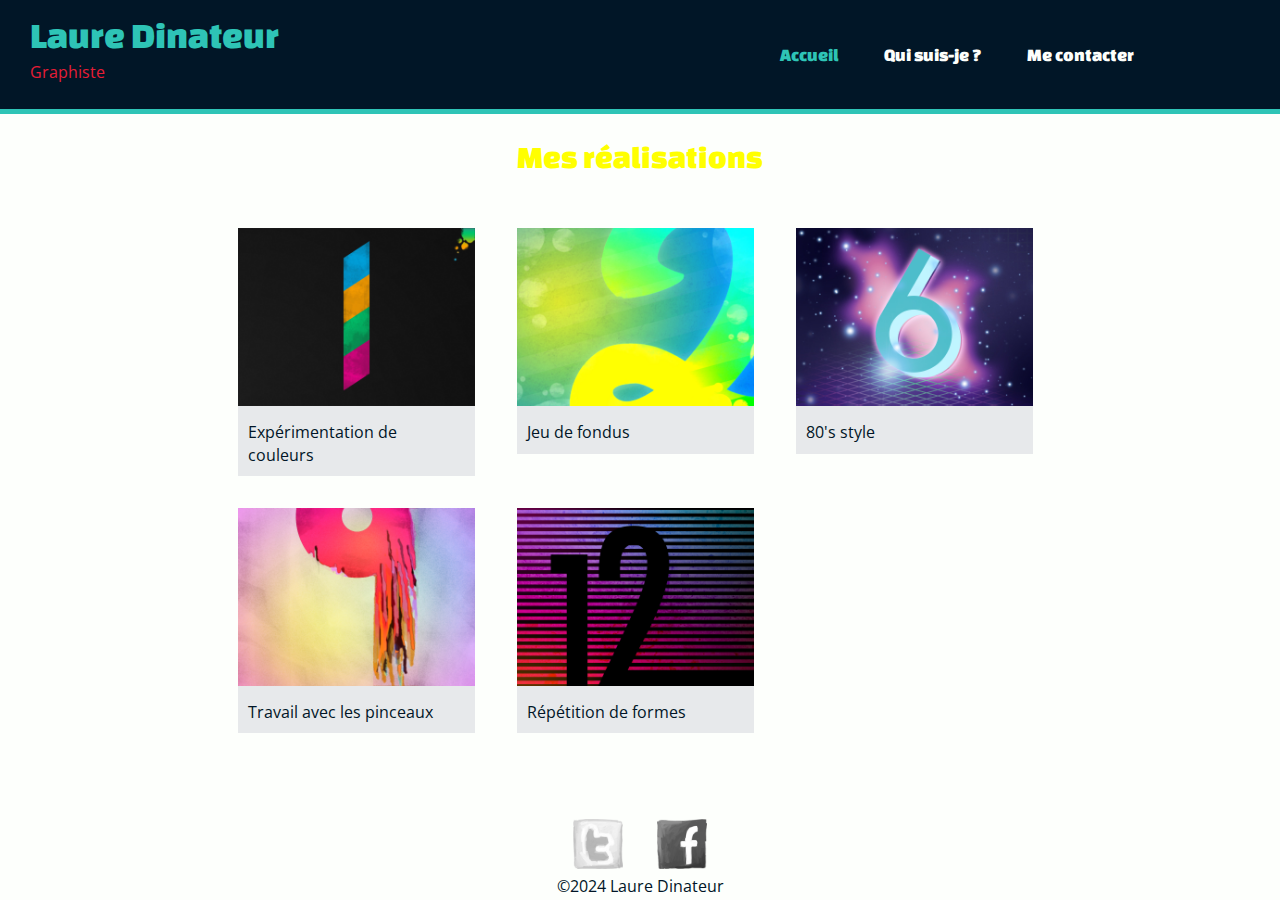
<file: index.html>
<!DOCTYPE html>
<html lang="fr">
<head>
    <!-- Encodage des caractères de la page -->
    <meta charset="utf-8">
    <!-- Ajuste la taille de la page aux différents appareils : pc, mobiles, tablettes -->
    <meta name="viewport" content="width=device-width, initial-scale=1, shrink-to-fit=no">
    <!-- Titre de la page. Visible dans l'onglet du navigateur -->
    <title>Laure Dinateur | Graphiste</title>
    <!-- Auteur -->
    <meta name="author" content="Steve Fallet">
    <!-- Icône de base du site : FAVICON -->
    <link rel="icon" type="image/x-icon" href="favicon.ico">
    <link rel="stylesheet" href="css/main.css">
</head>
<body class="page-accueil">
<header>
    <a href="index.html" class="logo">
        <div class="personne">Laure Dinateur</div>
        <div class="metier">Graphiste</div>
    </a>
    <nav class="menu">
        <ul>
            <li class="accueil"><a class="actif" href="index.html">Accueil</a></li>
            <li><a href="information.html">Qui suis-je ?</a></li>
            <li><a href="contact.html">Me contacter</a></li>
        </ul>
    </nav>
</header>
<main>
    <h1>Mes réalisations</h1>

    <ul class="liste-tableau">
        <li>
            <a href="img/numbers-01.jpg">
                <figure>
                    <img src="img/numbers-01.jpg" alt="Tableau le chiffre 1">
                    <figcaption>
                        Expérimentation de couleurs
                    </figcaption>
                </figure>
            </a>
        </li>
        <li>
            <a href="img/numbers-02.jpg">
                <figure>
                    <img src="img/numbers-02.jpg" alt="Tableau le chiffre 2">
                    <figcaption>
                        Jeu de fondus
                    </figcaption>
                </figure>
            </a>
        </li>
        <li>
            <a href="img/numbers-06.jpg">
                <figure>
                    <img src="img/numbers-06.jpg" alt="Tableau le chiffre 6">
                    <figcaption>
                        80's style
                    </figcaption>
                </figure>
            </a>
        </li>
        <li>
            <a href="img/numbers-09.jpg">
                <figure>
                    <img src="img/numbers-09.jpg" alt="Tableau le chiffre 9">
                    <figcaption>
                        Travail avec les pinceaux
                    </figcaption>
                </figure>
            </a>
        </li>
        <li>
            <a href="img/numbers-12.jpg">
                <figure>
                    <img src="img/numbers-12.jpg" alt="Tableau le chiffre 12">
                    <figcaption>
                        Répétition de formes
                    </figcaption>
                </figure>
            </a>
        </li>
    </ul>

</main>
<footer>
    <ul>
        <li>
            <a href="https://twitter.com/lauredi">
                <img src="img/twitter-draw.png" alt="Visiter mon Twitter">
            </a>
        </li>
        <li>
            <a href="https://www.facebook.com/laure.dinateur">
                <img src="img/facebook-draw.png" alt="Visiter mon Facebook">
            </a>
        </li>
    </ul>
    &copy;2024 Laure Dinateur
</footer>
</body>
</html>
</file>
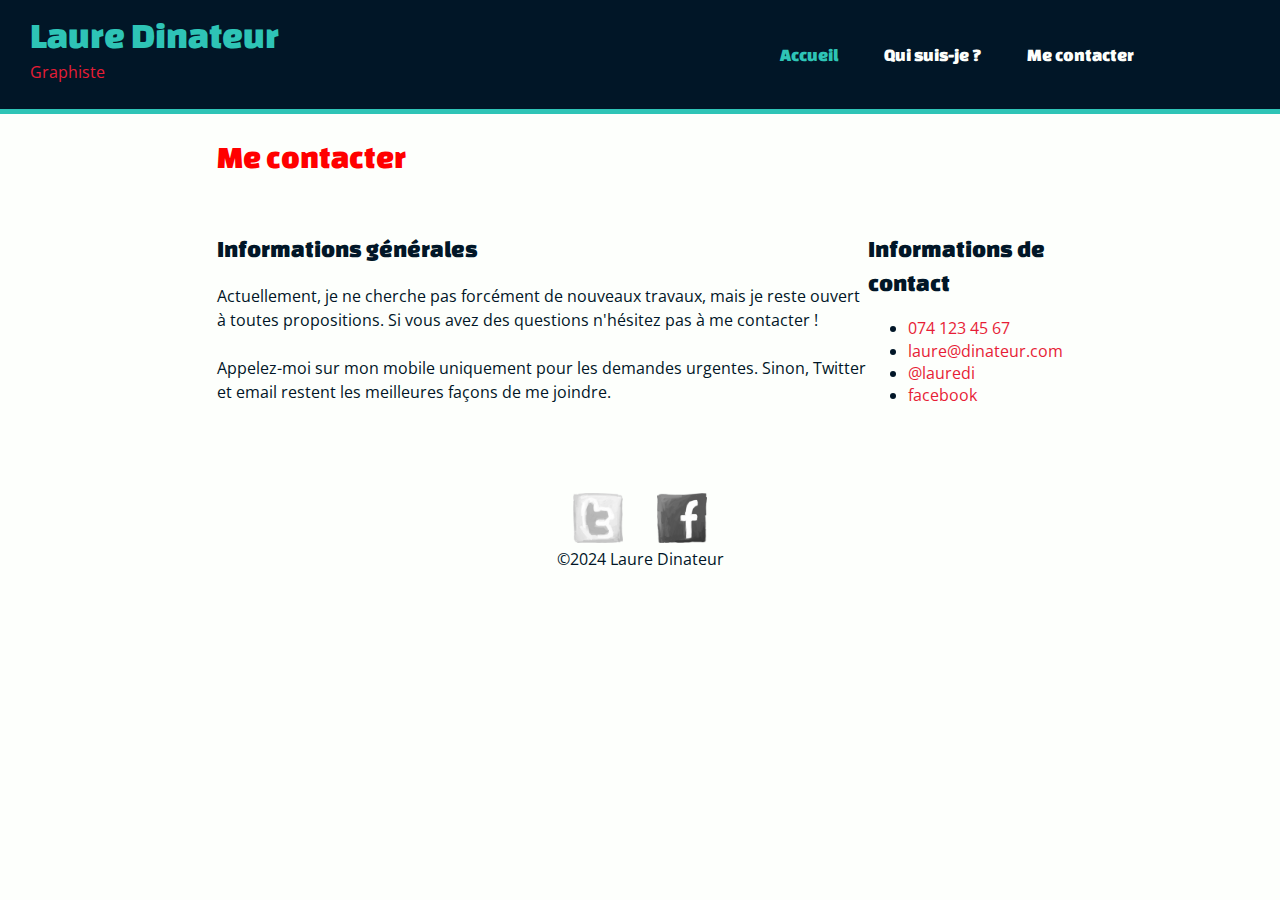
<file: contact.html>
<!DOCTYPE html>
<html lang="fr">
<head>
    <!-- Encodage des caractères de la page -->
    <meta charset="utf-8">
    <!-- Ajuste la taille de la page aux différents appareils : pc, mobiles, tablettes -->
    <meta name="viewport" content="width=device-width, initial-scale=1, shrink-to-fit=no">
    <!-- Titre de la page. Visible dans l'onglet du navigateur -->
    <title>me contacter | Laure dinateur | Graphiste</title>
    <!-- Auteur -->
    <meta name="author" content="Steve Fallet">
    <!-- Icône de base du site : FAVICON -->
    <link rel="icon" type="image/x-icon" href="favicon.ico">
    <link rel="stylesheet" href="css/main.css">
</head>

<body class="page-contact">

<header>
    <a href="index.html" class="logo">
        <div class="personne">Laure Dinateur</div>
        <div class="metier">Graphiste</div>
    </a>
    <nav class="menu">
        <ul>
            <li class="accueil"><a class="actif" href="index.html">Accueil</a></li>
            <li><a href="information.html">Qui suis-je ?</a></li>
            <li><a href="contact.html">Me contacter</a></li>
        </ul>
    </nav>
</header>



<main>

    <h1>Me contacter</h1>

    <div class="container">
        <section class="box-contact" class="box-contact-1">
            <h2 class="titre-contact" >Informations générales</h2>
            <p>
                Actuellement, je ne cherche pas forcément de nouveaux travaux, mais je reste ouvert à toutes
                propositions. Si vous avez des questions n'hésitez pas à me contacter !<br><br>

                Appelez-moi sur mon mobile uniquement pour les demandes urgentes. Sinon,
                Twitter et email restent les meilleures façons de me joindre.
            </p>
        </section>

        <section class="box-contact" class="box-contact-2">
            <h2 class="titre-contact" >Informations de contact</h2>
            <ul>
                <li class="puce-tel" ><a href="tel:+0041741234567">074 123 45 67</a></li>
                <li class="puce-mail" ><a href="mailto:laure@dinateur.com">laure@dinateur.com</a></li>
                <li class="puce-twitter" ><a href="https://twitter.com/lauredi">@lauredi</a></li>
                <li class="puce-facebook" ><a href="https://www.facebook.com/laure.dinateur">facebook</a></li>
            </ul>
        </section>
    </div>

</main>

    <footer>
        <ul>
            <li>
                <a href="https://twitter.com/lauredi">
                    <img src="img/twitter-draw.png" alt="Visiter mon Twitter">
                </a>
            </li>
            <li>
                <a href="https://www.facebook.com/laure.dinateur">
                    <img src="img/facebook-draw.png" alt="Visiter mon Facebook">
                </a>
            </li>
        </ul>
        &copy;2024 Laure Dinateur
    </footer>
</body>
</html>
</file>
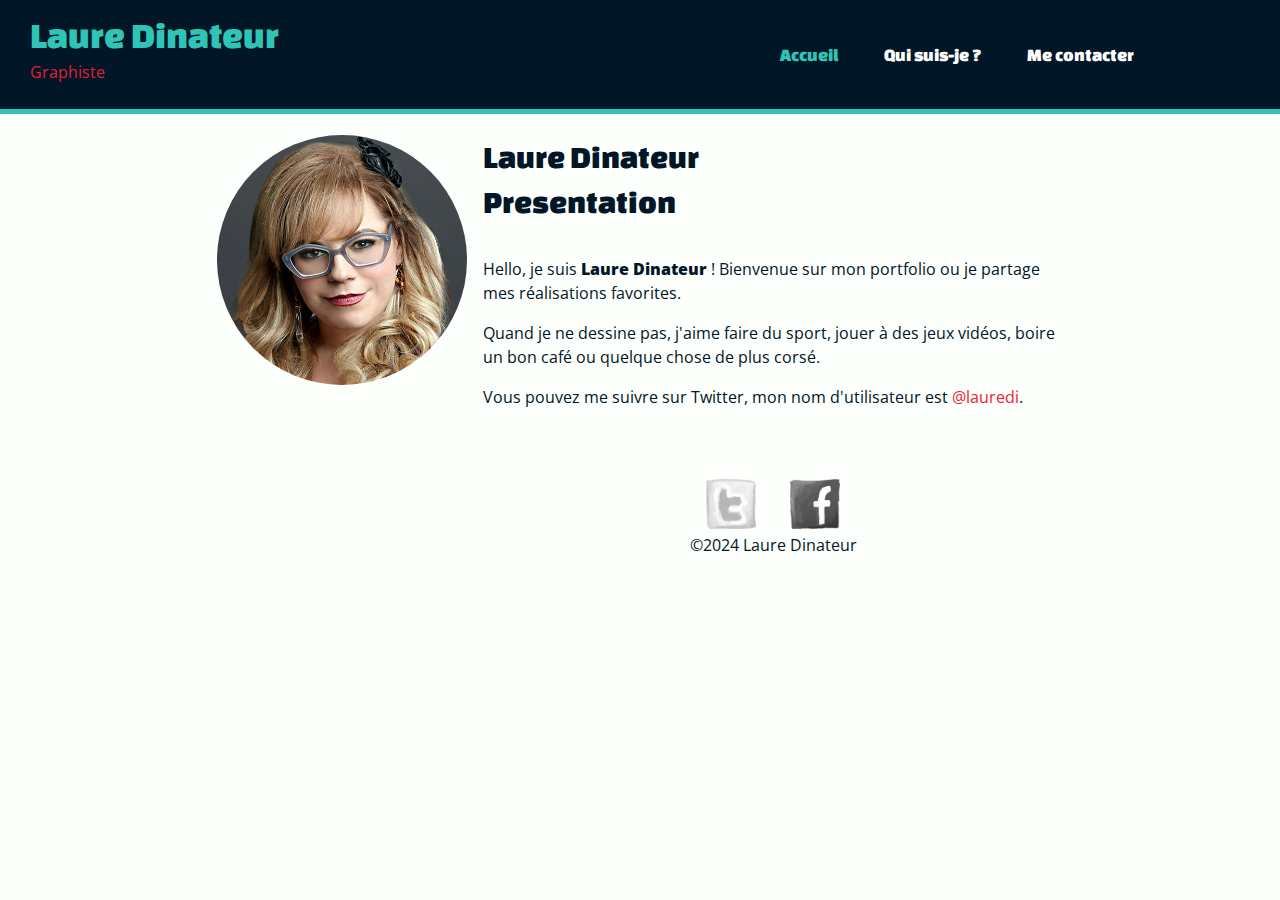
<file: information.html>
<!DOCTYPE html>
<html lang="fr">
<head>
    <!-- Encodage des caractères de la page -->
    <meta charset="utf-8">
    <!-- Ajuste la taille de la page aux différents appareils : pc, mobiles, tablettes -->
    <meta name="viewport" content="width=device-width, initial-scale=1, shrink-to-fit=no">
    <!-- Titre de la page. Visible dans l'onglet du navigateur -->
    <title>qui suis-je ? | Laure dinateur | Graphiste</title>
    <!-- Auteur -->
    <meta name="author" content="Steve Fallet">
    <!-- Icône de base du site : FAVICON -->
    <link rel="icon" type="image/x-icon" href="favicon.ico">
    <link rel="stylesheet" href="css/main.css">
</head>
<header>
    <a href="index.html" class="logo">
        <div class="personne">Laure Dinateur</div>
        <div class="metier">Graphiste</div>
    </a>
    <nav class="menu">
        <ul>
            <li class="accueil"><a class="actif" href="index.html">Accueil</a></li>
            <li><a href="information.html">Qui suis-je ?</a></li>
            <li><a href="contact.html">Me contacter</a></li>
        </ul>
    </nav>
</header>

<body class="page-info">

    <main>

        <div class="logo-main-div">
            <img  class="logo-main" src="img/laure-dinateur-graphiste.jpg" alt="image de laure">
        </div>
        <h1>Laure Dinateur <br> Presentation</h1>

        <p>
            Hello, je suis <strong>Laure Dinateur</strong> ! Bienvenue sur mon
            portfolio ou je partage mes réalisations favorites.
        </p>

        <p>
            Quand je ne dessine pas, j'aime faire du sport, jouer à des
            jeux vidéos, boire un bon café ou quelque chose de plus corsé.
        </p>

        <p>
            Vous pouvez me suivre sur Twitter, mon nom d'utilisateur est
            <a href="https://twitter.com/lauredi" target="_blank">@lauredi</a>.
        </p>

    </main>

</body>

<footer>
    <ul>
        <li>
            <a href="https://twitter.com/lauredi">
                <img src="img/twitter-draw.png" alt="Visiter mon Twitter">
            </a>
        </li>
        <li>
            <a href="https://www.facebook.com/laure.dinateur">
                <img src="img/facebook-draw.png" alt="Visiter mon Facebook">
            </a>
        </li>
    </ul>
    &copy;2024 Laure Dinateur
</footer>
</html>
</file>
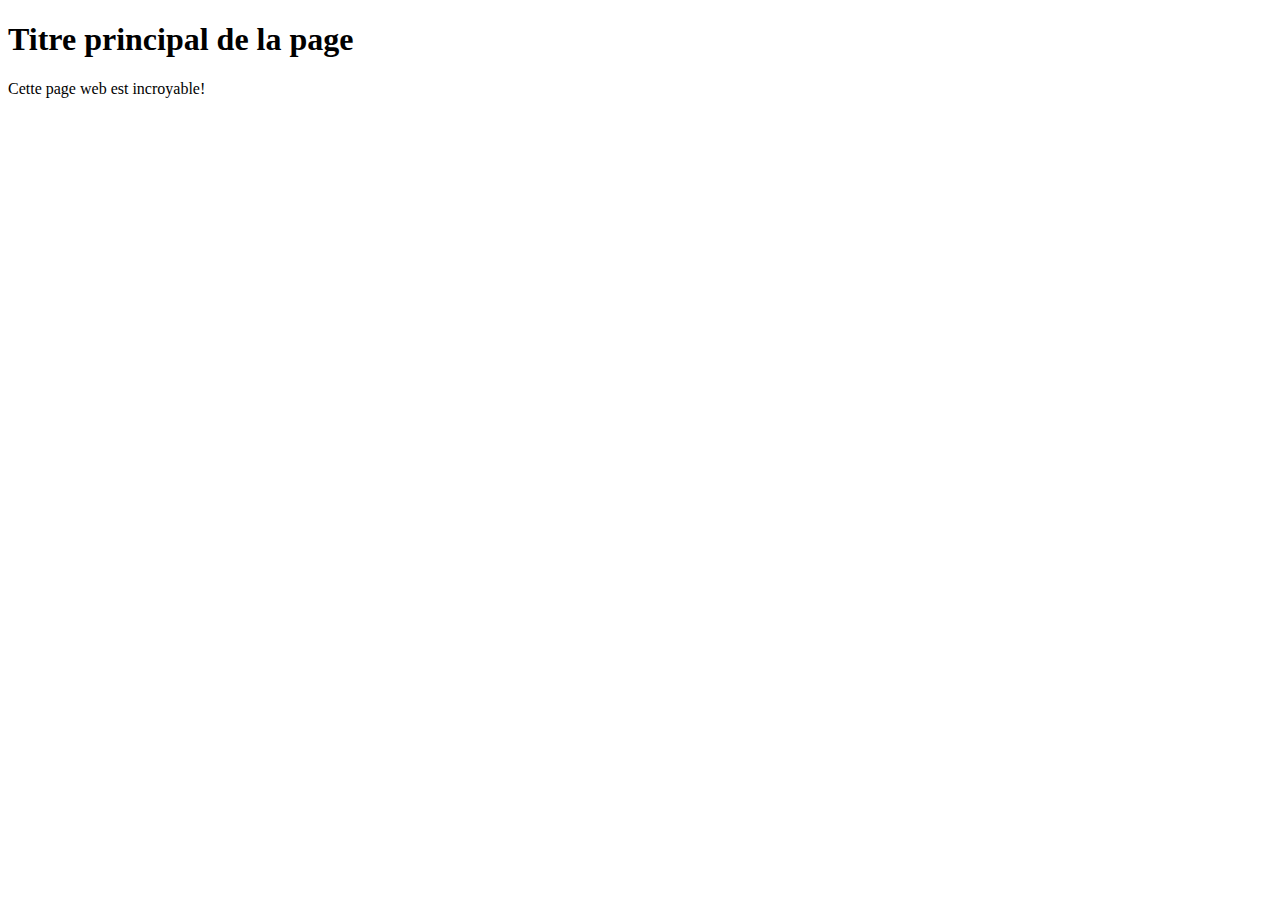
<file: _sources/base.html>
<!DOCTYPE html>
<html lang="fr">
<head>
    <!-- Encodage des caractères de la page -->
    <meta charset="utf-8">
    <!-- Ajuste la taille de la page aux différents appareils : pc, mobiles, tablettes -->
    <meta name="viewport" content="width=device-width, initial-scale=1, shrink-to-fit=no">
    <!-- Titre de la page. Visible dans l'onglet du navigateur -->
    <title>Titre de la page | nom du site</title>
    <!-- Auteur -->
    <meta name="author" content="Steve Fallet">
    <!-- Icône de base du site : FAVICON -->
    <link rel="icon" type="image/x-icon" href="favicon.ico">
</head>
<body>
    <!-- Titre principal (unique) de la page -->
	<h1>Titre principal de la page</h1>
    <!-- Un paragraphe -->
    <p>Cette page web est incroyable!</p>
</body>
</html>
</file>
<file: css/main.css>
/*************************************
                FONTS
 ************************************/
/* open-sans-regular - latin */
@font-face {
    font-display: swap; /* Check https://developer.mozilla.org/en-US/docs/Web/CSS/@font-face/font-display for other options. */
    font-family: 'Open Sans';
    font-style: normal;
    font-weight: 400;
    src: url('../fonts/open-sans-v40-latin-regular.woff2') format('woff2'); /* Chrome 36+, Opera 23+, Firefox 39+, Safari 12+, iOS 10+ */
}

/* open-sans-italic - latin */
@font-face {
    font-display: swap; /* Check https://developer.mozilla.org/en-US/docs/Web/CSS/@font-face/font-display for other options. */
    font-family: 'Open Sans';
    font-style: italic;
    font-weight: 400;
    src: url('../fonts/open-sans-v40-latin-italic.woff2') format('woff2'); /* Chrome 36+, Opera 23+, Firefox 39+, Safari 12+, iOS 10+ */
}

/* open-sans-800 - latin */
@font-face {
    font-display: swap; /* Check https://developer.mozilla.org/en-US/docs/Web/CSS/@font-face/font-display for other options. */
    font-family: 'Open Sans';
    font-style: normal;
    font-weight: 800;
    src: url('../fonts/open-sans-v40-latin-800.woff2') format('woff2'); /* Chrome 36+, Opera 23+, Firefox 39+, Safari 12+, iOS 10+ */
}

/* changa-one-regular - latin */
@font-face {
    font-display: swap; /* Check https://developer.mozilla.org/en-US/docs/Web/CSS/@font-face/font-display for other options. */
    font-family: 'Changa One';
    font-style: normal;
    font-weight: 400;
    src: url('../fonts/changa-one-v20-latin-regular.woff2') format('woff2'); /* Chrome 36+, Opera 23+, Firefox 39+, Safari 12+, iOS 10+ */
}

/*************************************
            Règles Générales
 ************************************/
* {
    box-sizing: border-box;
}

body {
    font-family: 'Open Sans', sans-serif;
    font-weight: 400;
    font-size: 100%;
    line-height: 1.4;
    color: #011627;
    background-color: #fdfffc;
    margin: 0;
}

img {
    max-width: 100%;
    height: auto;
    width: auto;
}

main {
    margin: 20px 2.5%;
}

h1,
h2,
h3,
h4,
h5,
h6 {
    font-family: 'Changa One', sans-serif;
    font-weight: 400;
}

h1 {
    font-size: 2rem;
    margin-bottom: 1em;
}

h2 {
    font-size: 1.5rem;
    margin-bottom: .75em;
}

p {
    line-height: 1.5;
}

a {
    color: #e71d36;
    text-decoration: none;
}

a:hover {
    /*border-bottom: 2px solid #e71d36;*/
    text-shadow: 1px 1px 2px rgba(0, 0, 0, .5);
}

/*************************************
            ENTÊTE DU SITE
 ************************************/
header {
    background-color: #011627;
    text-align: center;
    padding: 5px 30px;
}

header ul {
    padding: 0;
}

header ul li {
    display: inline-block;
    margin: 0 10px;
}

.accueil {
    display: none;
}

header ul li a {
    padding: 5px 10px;
    display: inline-block;
    font-family: "Changa One", sans-serif;
    font-weight: 400;
    color: #fdfffc;
}

header ul li a:hover,
header ul li a.actif {
    color: #2ec4b6;
}

header .personne {
    font-size: 1.75rem;
    line-height: 0.8;
    color: #2ec4b6;
    font-family: 'Changa One', sans-serif;
    font-weight: 400;
    margin: 1rem 0;
}

header .metier {
    margin-top: -5px;
}

/*************************************
            FOOTER
 ************************************/

footer {
    text-align: center;
    padding: 50px 0 0; /* 50px en haut */
}

footer nav {
    margin-bottom: 1rem;
}

footer ul {
    list-style: none;
    padding: 0;
    margin: 0;
}

footer ul li {
    display: inline-block;
}

footer ul li img {
    width: 50px;
    height: 50px;
    margin: 0 15px;

    -webkit-filter: grayscale(1);
    filter: grayscale(1);

    -webkit-transition: -webkit-filter 500ms linear;
    transition: filter 500ms linear;
}

footer ul li img:hover {
    -webkit-filter: grayscale(0);
    filter: grayscale(0);
}

/*************************************
            PAGE ACCUEIL
 ************************************/
.page-accueil h1 {
    color: yellow;
}

.liste-tableau {
    list-style-type: none;
    margin: 0;
    padding: 0;
    display: flex;
    flex-wrap: wrap;
}

.liste-tableau li {
    flex: 0 1 50%;
    padding: 1rem 2.5%;
}

.liste-tableau li figure {
    margin: 0;
    color: #011627;
    background-color: #e7e9eb;
    transition: all 0.2s ease;
}

.liste-tableau li figure:hover {
    transform: scale(1.05) rotate(3deg);
}

.liste-tableau li figure figcaption{
    padding: 10px;
    font-size: 1rem;
}

.page-accueil h1 {
    text-align: center;
}



/*************************************
            PAGE CONTACT
 ************************************/
.page-contact h1 {
    color: red;
}

/*************************************
            PAGE INFO
 ************************************/
.page-infos h1 {
    color: aqua;
}

.logo-main {
    max-width: 250px;
    border-radius: 50%;
    margin-right: 1rem;
    margin-bottom: 2rem;
}

/*************************************
            media queries
 ************************************/

/* pour les ecran de minimum 480 px de large */
@media screen and (min-width: 480px) {
    .liste-tableau li {
        flex: 0 1 33%;
    }

    .logo-main {
        float: left;
        margin-bottom: 200px ;
    }

    .page-contact .container  {
        display: flex;
    }

    .page-contact .box-contact-1{
        width: 50%;
    }

    .page-contact .box-contact-2{
        width: 40%;
        margin-left: 10%;
    }

}

@media screen and (min-width: 660px) {
    header {
        border-bottom: solid 5px #2ec4b6;
        display: flex;
        justify-content: space-between;
        align-items: center;
    }

    header .logo {
        width: 42%;
        text-align: left;
    }

    header .logo .personne {
        font-size: 2.3rem;
    }

    header .logo .metier {
        margin-bottom: 20px;
    }

    header nav {
        width: 48%;
        font-size: 1.125rem;

    }
}

@media screen and (min-width: 910px) {
    .accueil {
        display: inline-block;
    }

    main,
    footer {
        max-width: calc(910px - 5%);
        margin-left: auto;
        margin-right: auto;
    }
}
</file>
